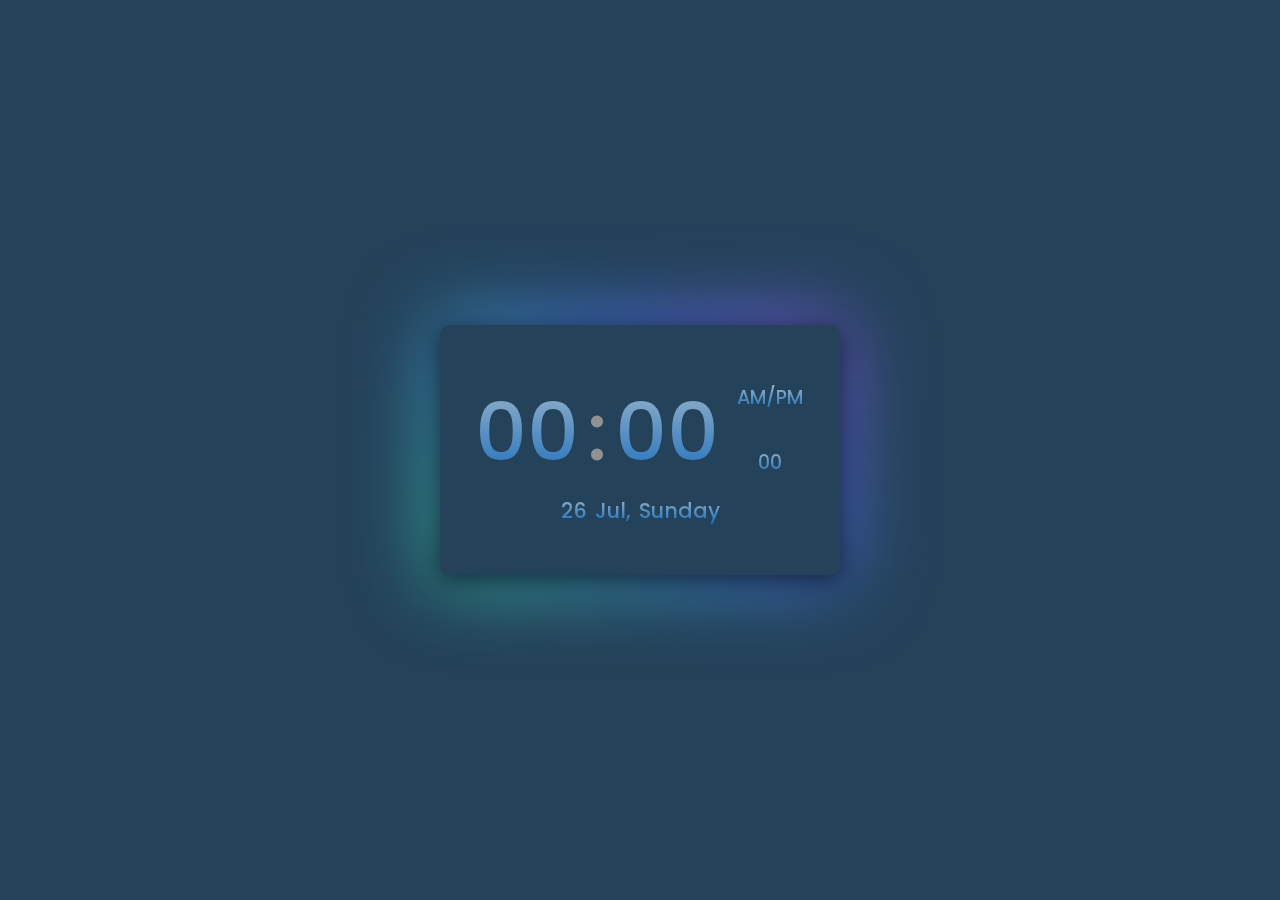
<file: index.html>
<!DOCTYPE html>
<html lang="en">
  <head>
    <meta charset="UTF-8" />
    <meta name="viewport" content="width=device-width, initial-scale=1.0" />
    <title>Digital Clock</title>
    <link rel="icon" href="img/clock.png" type="image/x-icon" />
    <link rel="preconnect" href="https://fonts.googleapis.com" />
    <link rel="preconnect" href="https://fonts.gstatic.com" crossorigin />
    <link
      href="https://fonts.googleapis.com/css2?family=Poppins:ital,wght@0,100;0,200;0,300;0,400;0,500;0,600;0,700;0,800;0,900;1,100;1,200;1,300;1,400;1,500;1,600;1,700;1,800;1,900&display=swap"
      rel="stylesheet"
    />
    <link
      rel="stylesheet"
      href="https://unicons.iconscout.com/release/v4.0.8/css/line.css"
    />
    <link rel="stylesheet" href="styles.css" />
  </head>
  <body>
    <div class="digital-clock">
      <i class="uil uil-ellipsis-v dot-menu-btn" id="active-menu"></i>
      <ul class="dot-menu" id="active-menu">
        <li class="menu-item" id="active-menu">
          <span class="clock-format-text" id="active-menu">24-hour format</span>
          <div class="format-switch-btn" id="active-menu" data-format="12"></div>
        </li>
      </ul>
      <div class="time">
        <span class="hours">00</span>
        <span class="dots">:</span>
        <span class="minutes">00</span>
        <div class="right-side">
          <span class="period">AM/PM</span>
          <span class="seconds">00</span>
        </div>
      </div>
      <div class="calendar">
        <span class="day-number">00</span>
        <span class="month-name">Month</span>,
        <!-- <span class="year">0000</span>, -->
        <span class="day-name">Day</span>
      </div>
    </div>

    <script src="script.js"></script>
  </body>
</html>
</file>
<file: styles.css>
* {
    margin: 0;
    padding: 0;
    box-sizing: border-box;
    font-family: "Poppins", sans-serif;
}

body {
    min-height: 100vh;
    display: flex;
    justify-content: center;
    align-items: center;
    background: #24425a;
}

.digital-clock {
    color: #fff;
    position: relative;
    background-color: #24425a;
    width: 400px;
    height: 250px;    
    padding: 20px 45px;
    box-shadow: 0 5px 25px rgba(14, 21, 37, .8);
    border-radius: 10px;
    display: flex;
    justify-content: center;
    align-items: center;
    flex-direction: column;
}

.digital-clock::before {
    content: "";
    position: absolute;
    background: linear-gradient(45deg, #24ff6d, #426cd7, #dd2bc9);
    background-size: 200% 200%;
    inset: -5px;
    z-index: -1;
    filter: blur(40px);
    animation: glowing 10s ease infinite;
}

@keyframes glowing {
    0%{
        background-position: 0 50%;
    }
    50%{
        background-position: 100% 50%;
    }
    100%{
        background-position: 0 50%;
    }
}

.dot-menu-btn {
    position: absolute;
    top: 0;
    right: 0;
    margin: 10px;
    color: #efefef;
    font-size: 1.5em;
    cursor: pointer;
}

.dot-menu {
    z-index: 999;
    position: absolute;
    top: 7px;
    right: 5px;
    list-style: none;
    background: #285c8c;
    padding: 10px 20px;
    border-radius: 5px;
    box-shadow: 0 5px 25px rgba(0, 0, 0, .5);
    visibility: hidden;
    opacity: 0;
    transition: .3s ease;
}

.dot-menu.active {
    visibility: visible;
    opacity: 1;
}

.menu-item {
    display: flex;
    justify-content: center;
    align-items: center; 
}

.clock-format-text {
    color: #a8bccb;
    font-size: .9em;
    margin-right: 20px;
}

.format-switch-btn {
    width: 35px;
    height: 15px;
    background: #485470;
    border-radius: 75px;
    box-shadow: inset 2px 2px 4px rgba(255, 255, 255, .1),
                inset -2px -2px 4px rgba(0, 0, 0, .2);
    cursor: pointer;
    display: flex;
    justify-content: center;
    align-items: center;
}

.format-switch-btn:before {
    content: '';
    position: absolute;
    width: 14px;
    height: 14px;
    background-color: #203146;
    border-radius: 50%;
    box-shadow: 0 5px 25px #203146;
    transform: translateX(-10px);
    transition: .3s ease;
    transition-property: background-color, transform;
}    

.format-switch-btn.active::before {
    background: #bad6d9;
    box-shadow: 0 5px 25px #7ad6d9;
    transform: translateX(10px);
}

.time {
    position: relative;
    display: flex;
    justify-content: center;
    align-items: center;
}

.hours, .dots, .minutes {
    display: flex;
    justify-content: center;
    align-items: center;
    font-weight: 500;
    padding: 0 10px;
    line-height: 125px;
}

.hours, .minutes {
    font-size: 5em;
    width: 100px
}

.dots {
    font-size: 5em;
    color: #929292;
}

.hours, .minutes {
    background: -webkit-linear-gradient(90deg, #0c66bb, #a8bccb);
    -webkit-text-fill-color: transparent;
    -webkit-background-clip: text;
}

.right-side {
    position: relative;
    display: flex;
    justify-content: center;
    align-items: center;
    flex-direction: column;
    margin-left: 10px;
}

.period, .seconds {
    font-size: 1.2em;
    font-weight: 500;
    margin-left: 10px;
}

.period {
    transform: translateY(-20px);
    background: -webkit-linear-gradient(90deg, #0c66bb, #a8bccb);
    -webkit-text-fill-color: transparent;
    -webkit-background-clip: text;
}

.seconds {
    transform: translateY(16px);
    background: -webkit-linear-gradient(90deg, #0c66bb, #a8bccb);
    -webkit-text-fill-color: transparent;
    -webkit-background-clip: text;
}

.calendar {
    display: flex;
    justify-content: center;
    align-items: center;
    font-size: 1.3em;
    font-weight: 500;
    margin-bottom: 5px;
    background: -webkit-linear-gradient(90deg, #0c66bb, #a8bccb);
    -webkit-text-fill-color: transparent;
    -webkit-background-clip: text;
}

.month-name, .year, .day-name {
    margin-left: 8px;
}
</file>
